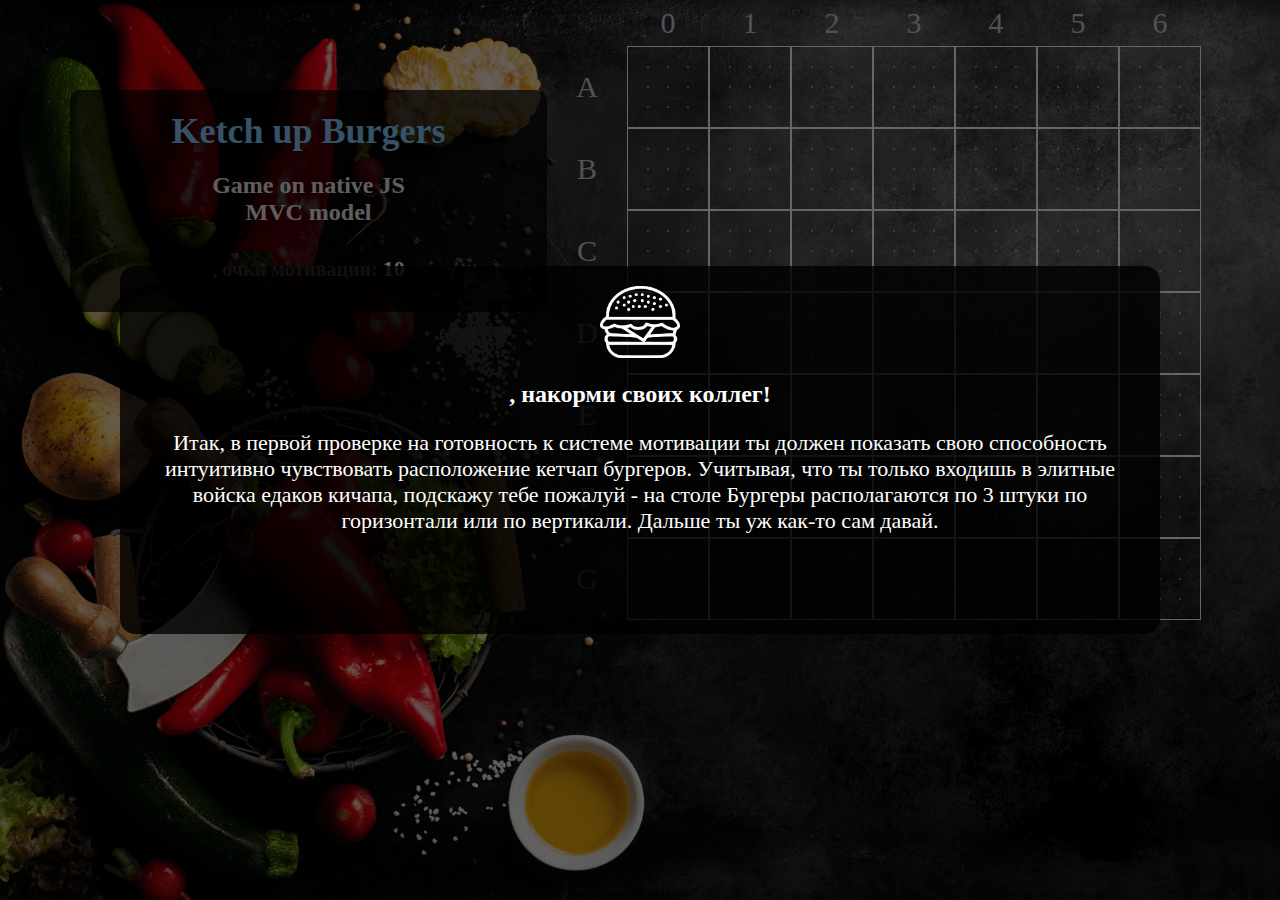
<file: level-1.html>
<!DOCTYPE html>
<html lang="ru">
<head>
	<meta charset="UTF-8">
	<title>Burgers level 1</title>
	<link rel="stylesheet" href="css/style.css">
</head>
<body>
	<div id="start-page" class="body-wrapp">
		<div class="middle-block">
			<img class="mb-4" src="img/burger.png" alt="" width="80" height="72">
			<h2><span class="name"></span>, накорми своих коллег!</h2>
			<p>Итак, в первой проверке на готовность к системе мотивации ты должен показать свою способность  интуитивно чувствовать расположение кетчап бургеров. Учитывая, что ты только входишь в элитные войска едаков кичапа, подскажу тебе пожалуй - на столе Бургеры располагаются по 3 штуки по горизонтали или по вертикали. Дальше ты уж как-то сам давай.</p>
			<button id="start-game" class="button">GO!</button>
		</div>
	</div>
	<div id="winner-page" class="body-wrapp">
		<div class="middle-block">
			<img class="mb-4" src="img/burger.png" alt="" width="80" height="72">
			<h2>А ты оказался не промах!</h2>
			<p>Чтож разогрелись, тебе стоит продолжать в том же духе, если у тебя еще достаточно мотивации.</p>
			<button id="next-level" class="button">Next level</button>
		</div>
	</div>
	<div id="body-wrapp" class="body-wrapp">
		<div class="middle-block">
			<img class="mb-4" src="img/burger.png" alt="" width="80" height="72">
			<p>Попробуй снова!</p>
			<button id="next-round" class="button">Start</button>
		</div>
	</div>
	
	<div class="game-wrapp">
		<div class="block-info">

			<div class="area_game__user-message">
				<span>Ketch up Burgers</span>
				<br>
				<span id="area_game__user-message--msg">
					Game on native JS <br>
					MVC model
				</span>
			</div>

			<div class="area_game__user_count">
				<span><span class="name"></span>, очки мотивации: </span>
				<span id="area_game__user_count--total">0</span>
			</div>

		</div>
		<div class="block-game">
			<div id="area_game">
		
				<table id="area_game__table" border="0" align="center" cellspacing="0">
					
					<thead>
						<tr>
							<td></td>
							<td><p>0</p></td>
							<td><p>1</p></td>
							<td><p>2</p></td>
							<td><p>3</p></td>
							<td><p>4</p></td>
							<td><p>5</p></td>
							<td><p>6</p></td>
						</tr>
					</thead>

					<tbody>
						<tr>
							<td><p>A</p></td>
							<td id="00"></td>
							<td id="01"></td>
							<td id="02"></td>
							<td id="03"></td>
							<td id="04"></td>
							<td id="05"></td>
							<td id="06"></td>
						</tr>
						<tr>
							<td><p>B</p></td>
							<td id="10"></td>
							<td id="11"></td>
							<td id="12"></td>
							<td id="13"></td>
							<td id="14"></td>
							<td id="15"></td>
							<td id="16"></td>
						</tr>
						<tr>
							<td><p>C</p></td>
							<td id="20"></td>
							<td id="21"></td>
							<td id="22"></td>
							<td id="23"></td>
							<td id="24"></td>
							<td id="25"></td>
							<td id="26"></td>
						</tr>
						<tr>
							<td><p>D</p></td>
							<td id="30"></td>
							<td id="31"></td>
							<td id="32"></td>
							<td id="33"></td>
							<td id="34"></td>
							<td id="35"></td>
							<td id="36"></td>
						</tr>
						<tr>
							<td><p>E</p></td>
							<td id="40"></td>
							<td id="41"></td>
							<td id="42"></td>
							<td id="43"></td>
							<td id="44"></td>
							<td id="45"></td>
							<td id="46"></td>
						</tr>
						<tr>
							<td><p>F</p></td>
							<td id="50"></td>
							<td id="51"></td>
							<td id="52"></td>
							<td id="53"></td>
							<td id="54"></td>
							<td id="55"></td>
							<td id="56"></td>
						</tr>
						<tr>
							<td><p>G</p></td>
							<td id="60"></td>
							<td id="61"></td>
							<td id="62"></td>
							<td id="63"></td>
							<td id="64"></td>
							<td id="65"></td>
							<td id="66"></td>
						</tr>
					</tbody>

				</table>

			</div>

		</div>
	</div>
	
	<script src="js/game.js"></script>
</body>
</html>
</file>
<file: css/style.css>
/* min-width: 1260px, min-height: 680px; */
html, body{
    height: 100%;
}
body {
    background: url("../img/bg-all.png") no-repeat;
    background-size: cover;
    margin: 0px;
    padding: 0px;
    font-family: Verdana;
    position: relative;
    /*background: #ccc;*/
}
#area_game {
    height: auto;
    margin: auto;
    padding: 0px;
    position: relative;
    /*background: url("../img/bg.jpg") no-repeat;*/
}
.area_game__user_count {
    color: #ccc;
    font-size: 20px;
    font-weight: 600;
    padding: 30px 0;
    background: rgba(0,0,0, .7);
    border-radius: 0 0 10px 10px;
    margin-left: 35px;
}
#area_game__user_count--total{
    font-size: 22px;
    color: #fff;
}
.area_game__user-message {
    text-align: center;
    color: rgb(135, 204, 255);
    font-weight: 600;
    font-size: 36px;
    padding: 20px 0 0;
    background: rgba(0,0,0, .7);
    border-radius: 10px 10px 0 0;
    margin-left: 35px;
}
#area_game__user-message--msg {
    color: rgb(236, 236, 236);
    display: block;
    padding: 0 15px;
    font-size: 24px;
    margin-top: 20px;
}
#area_game__table > tbody > tr > td {
    width: 118px;
    height: 118px;
    cursor: pointer;
    background: url("../img/border.png") repeat center;
    border: 1px solid #fff;
}
#area_game__table > tbody > tr > td:first-child{
    background: none;
    border: none;
}
#area_game__table > thead > tr > td > p,
#area_game__table > tbody > tr > td > p {
    color: #ccc;
    font-size: 30px;
    text-align: center;
}
#area_game__form {
    margin: 0px;
    padding: 7px;
    background-color: #30384E;
}
#crdInput {
    width: 227px;
    padding: 5px;
    font-size: 13px;
    border: 1px solid #4E6DA2;
}
#btnShot {
    padding: 5px;
    cursor: pointer;
    border: 1px solid #4E6DA2;
    color: #2F3750;
    background-color: #ECECEC;
}

#area_game .burger0 {
    background: url("../img/burger0.png") no-repeat center center;
    transition: 0.5s;
}
#area_game .burger1 {
    background: url("../img/burger1.png") no-repeat center center;
    transition: 0.5s;
}
#area_game .burger2 {
    background: url("../img/burger2.png") no-repeat center center;
    transition: 0.5s;
}
#area_game .burger3 {
    background: url("../img/burger3.png") no-repeat center center;
    transition: 0.5s;
}
#area_game .burger4 {
    background: url("../img/burger4.png") no-repeat center center;
    transition: 0.5s;
}
#area_game .burger5 {
    background: url("../img/burger5.png") no-repeat center center;
    transition: 0.5s;
}

#area_game .brend {
    background: url("../img/logo.png") no-repeat center center;
    transition: 0.5s;
}

.body-wrapp{
    width: 100%;
    height: 100%;
    position: absolute;
    background: rgba(0,0,0, .6);
    z-index: 9999999;
    display: flex;
    justify-content: center;
    text-align: center;
    display: none;
}

.middle-block{
    margin: auto 0;
    color: #fff;
    font-family: Verdana;
    background: rgba(0,0,0, .8);
    border-radius: 15px;
    padding: 20px 5px;
}

.middle-block p{
    font-size: 22px;
    max-width: 1000px;
    padding: 0 15px;
}

.button{
    background-color: #f4511e;
    border: none;
    color: white;
    padding: 16px 32px;
    text-align: center;
    font-size: 16px;
    margin: 4px 2px;
    opacity: 0.6;
    transition: 0.3s;
    display: inline-block;
    text-decoration: none;
    cursor: pointer;
    visibility: hidden;
}
.button:hover{
    opacity: 1;
}

.game-wrapp{
    display: flex;
}

.block-game{

}
.block-info{
    flex-basis: 40%;
    text-align: center;
    margin-top: 90px;
    padding-left: 35px;
    /*visibility: hidden;*/
}

.container-element{
    margin: 30px auto;
}

#element{
    color: #fff;
    white-space: pre;
}

@media screen and (max-width: 1658px) , screen and (max-height: 937px) {
  #area_game__table > thead > tr > td > p, #area_game__table > tbody > tr > td > p{
    margin: 5px;
  }
  #area_game__table > tbody > tr > td{
    width: 90px;
    height: 90px;
    background: url(../img/border.png) no-repeat center;
    background-size: contain;
    padding: 0;
  }
  #area_game .brend{
    background: url(../img/logo.png) no-repeat center center;
    background-size: cover;
  }
  #area_game .burger0{
    background-size: contain;
  }
  #area_game .burger1{
    background-size: contain;
  }
  #area_game .burger2{
    background-size: contain;
  }
  #area_game .burger3{
    background-size: contain;
  }
  #area_game .burger4{
    background-size: contain;
  }
  #area_game .burger5{
    background-size: contain;
  }
  .block-game{
    padding-right: 5px;
  }
}

@media screen and (max-width: 1300px) , screen and (max-height: 700px) {
    #area_game__table > tbody > tr > td{
        width: 80px;
        height: 80px;
    }
}
</file>
